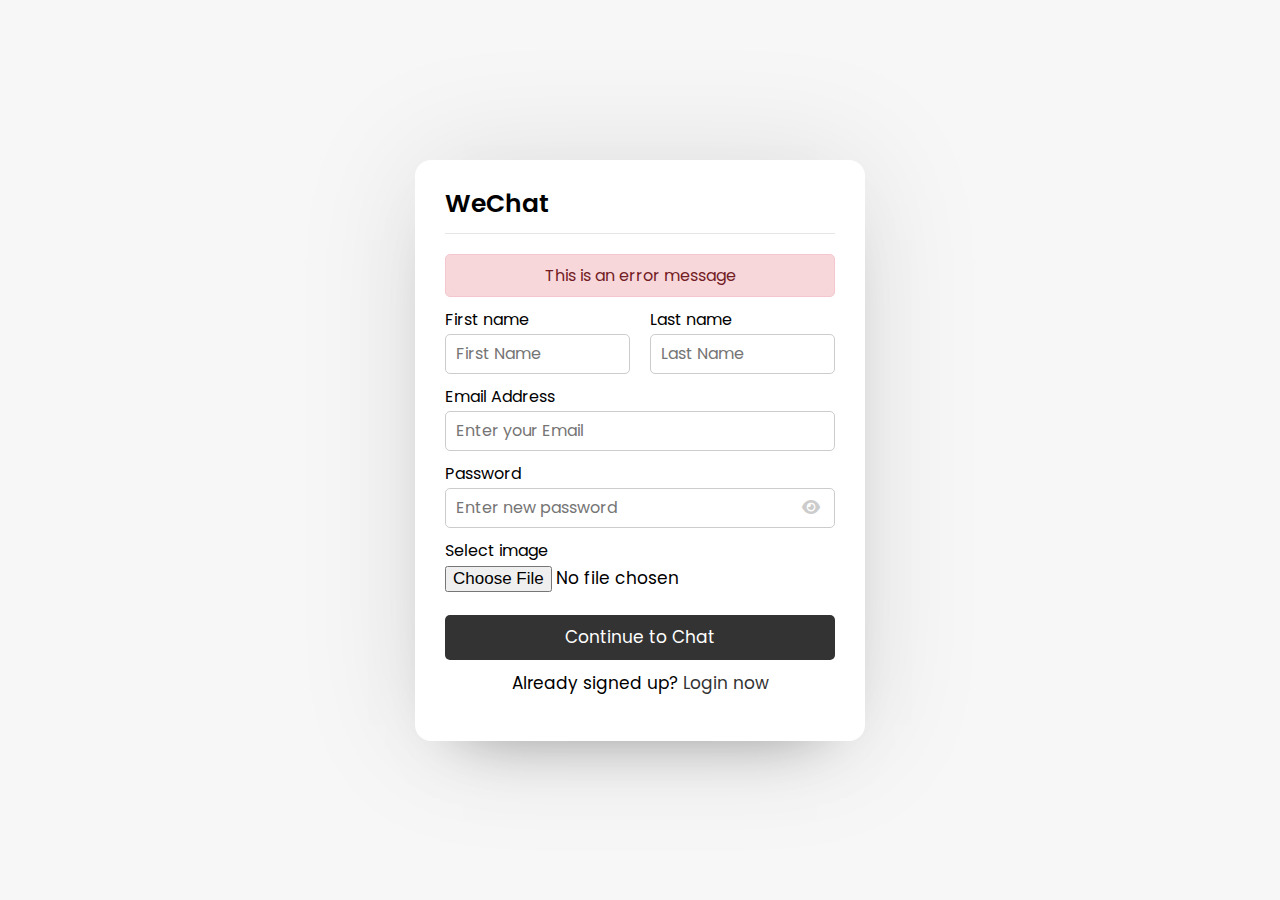
<file: index.html>
<!DOCTYPE html>
<html lang="en">
<head>
    <meta charset="UTF-8">
    <meta http-equiv="X-UA-Compatible" content="IE=edge">
    <meta name="viewport" content="width=device-width, initial-scale=1.0">
    <link rel="stylesheet" href="style.css">
    <link rel="stylesheet" href="https://cdnjs.cloudflare.com/ajax/libs/font-awesome/6.1.2/css/all.min.css"/>
    <title>www.wechat.com</title>
</head>
<body>

    <div class="wrapper">
        <div class="form">
            <header>WeChat</header>
            <form action="#">
                <div class="error-txt">This is an error message</div>
                <div class="name-details">
                    <div class="field input">
                        <label>First name</label>
                        <input type="text" placeholder="First Name">
                    </div>

                    <div class="field input">
                        <label>Last name</label>
                        <input type="text" placeholder="Last Name">
                    </div>
                </div>

                <div class="field input">
                    <label>Email Address</label>
                    <input type="text" placeholder="Enter your Email">
                </div>

                <div class="field input">
                    <label>Password</label>
                    <input id="password" type="password" autocomplete="false" placeholder="Enter new password">
                      <i id="eye" class="fa fa-eye" aria-hidden="true"></i>
                </div>
                <div class="field image">
                    <label>Select image</label>
                    <input type="file">
                </div>

                <div class="field button">
                    <input type="submit"value="Continue to Chat">
                </div>

                <div class="link">Already signed up? <a href="login.html">Login now</a></div>
            </form>
        </div>
    </div>


   
    <script src="assets/js/pass-shown-hide.js"></script>

</body>
</html>
</file>
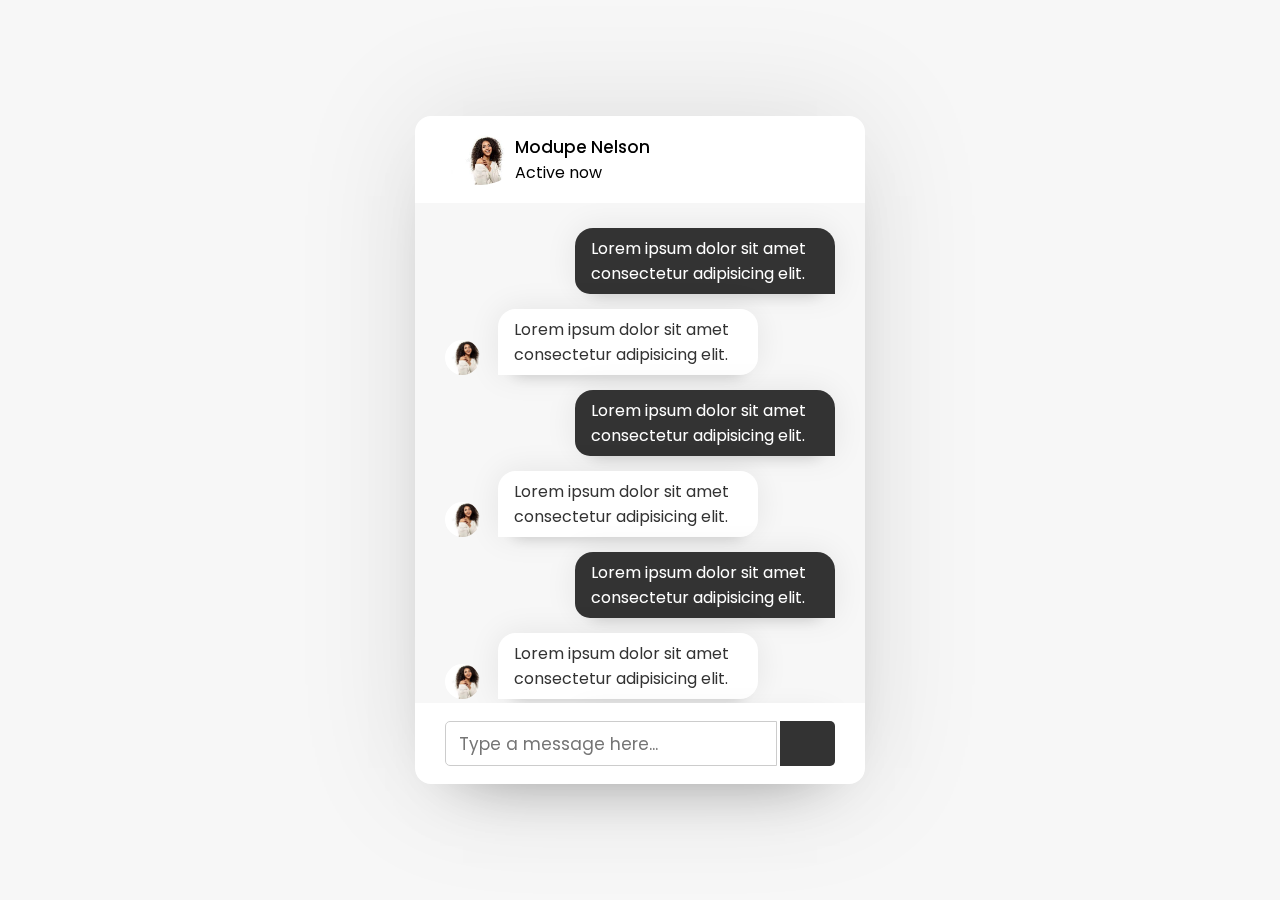
<file: chat.html>
<!DOCTYPE html>
<html lang="en">
<head>
    <meta charset="UTF-8">
    <meta http-equiv="X-UA-Compatible" content="IE=edge">
    <meta name="viewport" content="width=device-width, initial-scale=1.0">
    <link rel="stylesheet" href="style.css">
   <!-- <link rel="stylesheet" href=" https://cdn.jsdelivr.net/npm/@fortawesome/fontawesome-free@6.1.2/css/fontawesome.min.css"> -->
   <link rel="stylesheet" href="https://cdnjs.cloudflare.com/ajax/libs/font-awesome/6.1.2/css/all.min.css" integrity="sha512-1sCRPdkRXhBV2PBLUdRb4tMg1w2YPf37qatUFeS7zlBy7jJI8Lf4VHwWfZZfpXtYSLy85pkm9GaYVYMfw5BC1A==" crossorigin="anonymous" referrerpolicy="no-referrer" />
    <title>www.wechat.com</title>
</head>
<body>
    
    <div class="wrapper">
        <div class="chat-area">
            <header>
                <a href="#" class="back-icon"><i class="fa fa-arrow-left"></i></a>
                <img src="female.jpg" alt="">
                    <div class="details">
                        <span>Modupe Nelson</span>
                        <p>Active now</p>
                    </div>
            </header>
            
            <div class="chat-box">
                <div class="chat outgoing">
                    <div class="details">
                        <p>Lorem ipsum dolor sit amet consectetur adipisicing elit.</p>
                    </div>
                </div>

                <div class="chat incoming">
                    <img src="female.jpg" alt="">
                    <div class="details">
                        <p>Lorem ipsum dolor sit amet consectetur adipisicing elit.</p>
                    </div>
                </div>

                <div class="chat outgoing">
                    <div class="details">
                        <p>Lorem ipsum dolor sit amet consectetur adipisicing elit.</p>
                    </div>
                </div>

                <div class="chat incoming">
                    <img src="female.jpg" alt="">
                    <div class="details">
                        <p>Lorem ipsum dolor sit amet consectetur adipisicing elit.</p>
                    </div>
                </div>

                <div class="chat outgoing">
                    <div class="details">
                        <p>Lorem ipsum dolor sit amet consectetur adipisicing elit.</p>
                    </div>
                </div>

                <div class="chat incoming">
                    <img src="female.jpg" alt="">
                    <div class="details">
                        <p>Lorem ipsum dolor sit amet consectetur adipisicing elit.</p>
                    </div>
                </div>

                <div class="chat outgoing">
                    <div class="details">
                        <p>Lorem ipsum dolor sit amet consectetur adipisicing elit.</p>
                    </div>
                </div>

                <div class="chat incoming">
                    <img src="female.jpg" alt="">
                    <div class="details">
                        <p>Lorem ipsum dolor sit amet consectetur adipisicing elit.</p>
                    </div>
                </div> 
            </div>

            <form action="#" class="typing-area">
                <input type="text" placeholder="Type a message here...">
                <button><i class="fa fa-paper-plane"></i></button>
            </form>
        </div>
    </div>
</body>
</html>
</file>
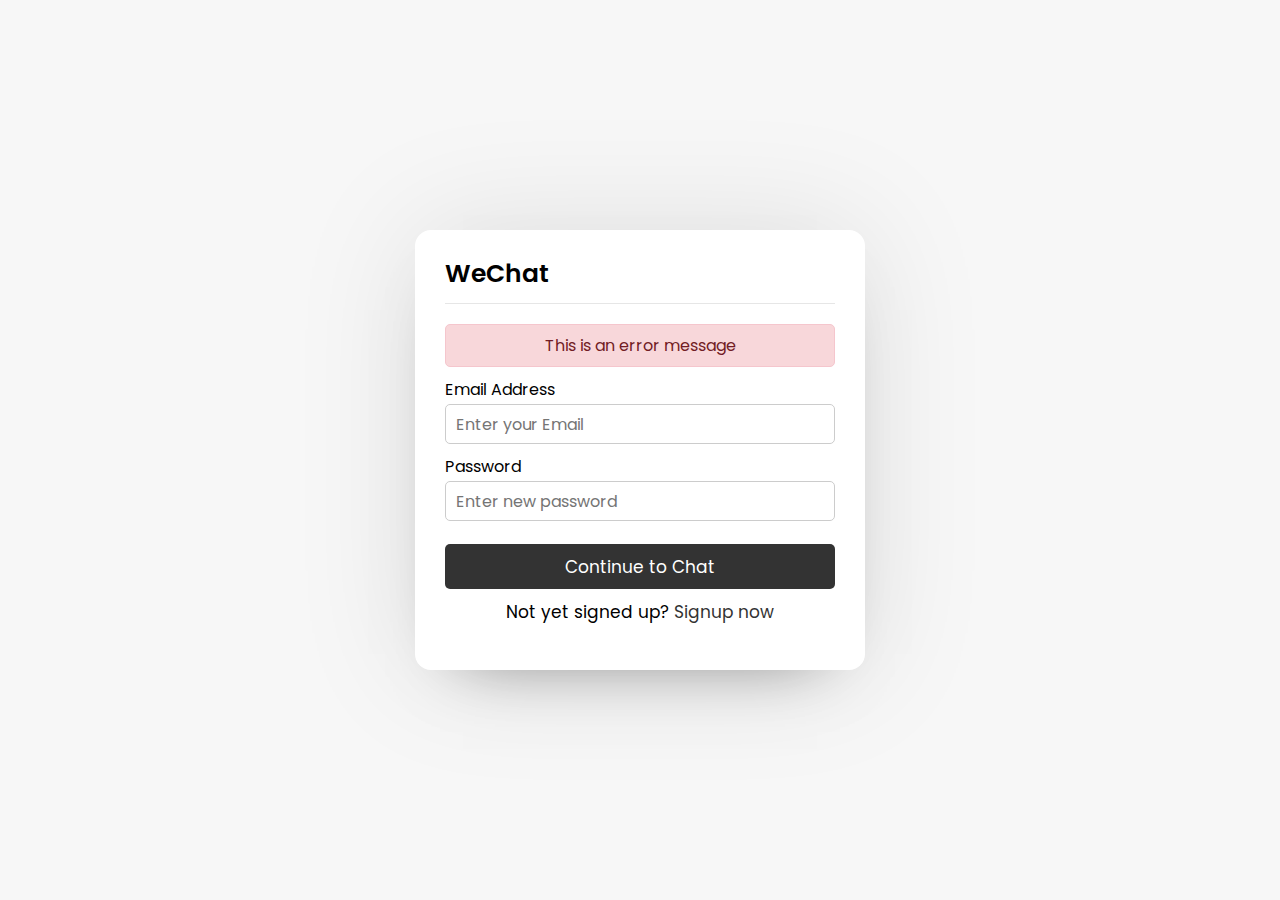
<file: login.html>
<!DOCTYPE html>
<html lang="en">
<head>
    <meta charset="UTF-8">
    <meta http-equiv="X-UA-Compatible" content="IE=edge">
    <meta name="viewport" content="width=device-width, initial-scale=1.0">
    <link rel="stylesheet" href="style.css">
   <!-- <link rel="stylesheet" href=" https://cdn.jsdelivr.net/npm/@fortawesome/fontawesome-free@6.1.2/css/fontawesome.min.css"> -->
   <link rel="stylesheet" href="https://cdnjs.cloudflare.com/ajax/libs/font-awesome/6.1.2/css/all.min.css" integrity="sha512-1sCRPdkRXhBV2PBLUdRb4tMg1w2YPf37qatUFeS7zlBy7jJI8Lf4VHwWfZZfpXtYSLy85pkm9GaYVYMfw5BC1A==" crossorigin="anonymous" referrerpolicy="no-referrer" />
    <title>www.wechat.com</title>
</head>
<body>
    
    <div class="wrapper">
        <div class="form">
            <header>WeChat</header>
            <form action="#">
                <div class="error-txt">This is an error message</div>
        
                <div class="field input">
                    <label>Email Address</label>
                    <input type="text" placeholder="Enter your Email">
                </div>

                <div class="field input">
                    <label>Password</label>
                    <input type="text" placeholder="Enter new password">
                    <i class="fa fa-eye" aria-hidden="true"></i>
                </div>

                
                <div class="field button">
                    <input type="submit" value="Continue to Chat">
                </div>

                <div class="link">Not yet signed up? <a href="index.html">Signup now</a></div>
            </form>
        </div>
    </div>
</body>
</html>
</file>
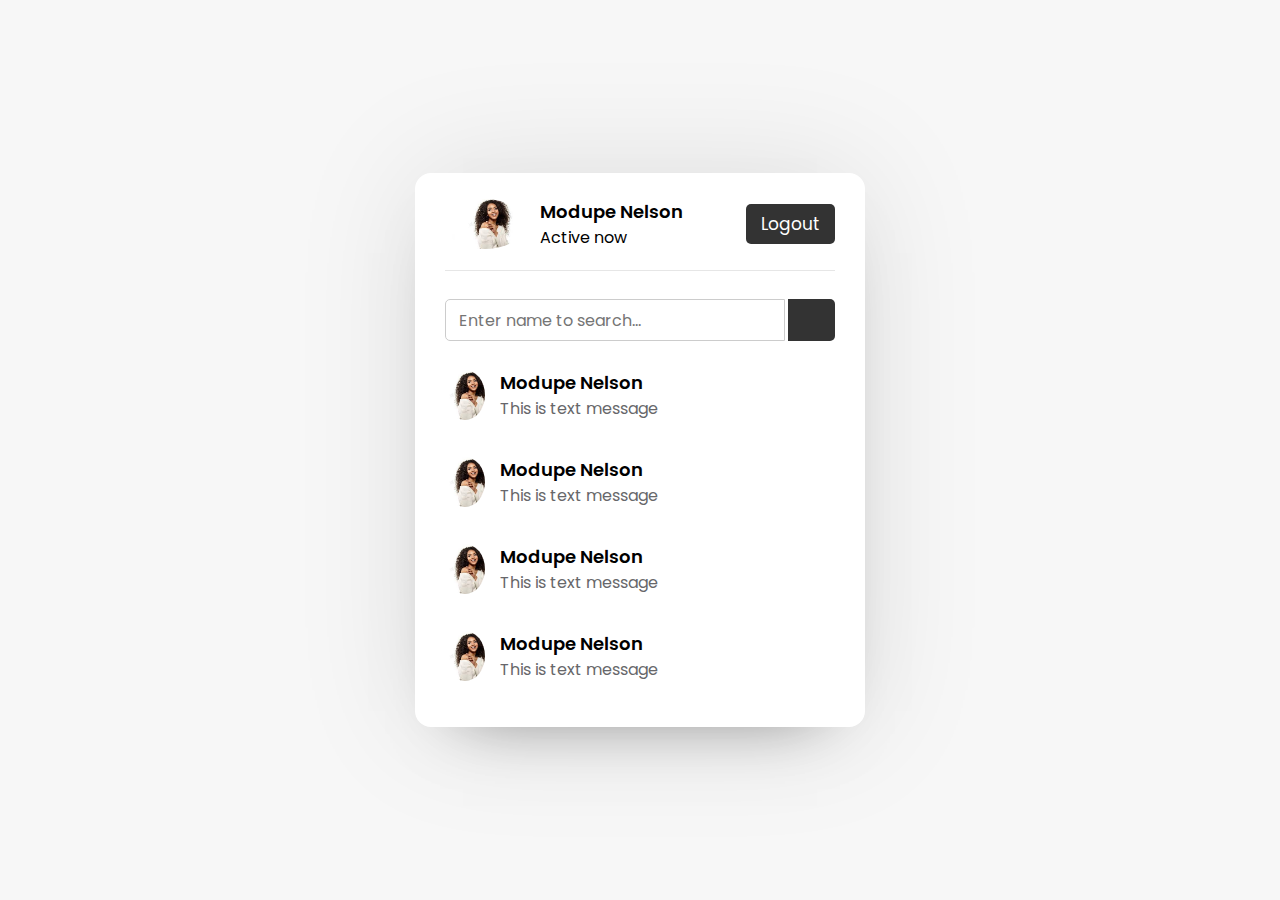
<file: users.html>
<!DOCTYPE html>
<html lang="en">
<head>
    <meta charset="UTF-8">
    <meta http-equiv="X-UA-Compatible" content="IE=edge">
    <meta name="viewport" content="width=device-width, initial-scale=1.0">
    <link rel="stylesheet" href="style.css">
   <!-- <link rel="stylesheet" href=" https://cdn.jsdelivr.net/npm/@fortawesome/fontawesome-free@6.1.2/css/fontawesome.min.css"> -->
   <link rel="stylesheet" href="https://cdnjs.cloudflare.com/ajax/libs/font-awesome/6.1.2/css/all.min.css" integrity="sha512-1sCRPdkRXhBV2PBLUdRb4tMg1w2YPf37qatUFeS7zlBy7jJI8Lf4VHwWfZZfpXtYSLy85pkm9GaYVYMfw5BC1A==" crossorigin="anonymous" referrerpolicy="no-referrer" />
    <title>www.wechat.com</title>
</head>
<body>
    
    <div class="wrapper">
        <div class="users">
            <header>
                <div class="content">
                    <img src="female.jpg" style="width: 80px; height:50px; border-radius: 50%; object-fit:cover">
                    <div class="details">
                        <span>Modupe Nelson</span>
                        <p>Active now</p>
                    </div>
                </div>
                <a href="login.html" class="logout">Logout</a>
            </header>
            <div class="search">
                <span class="text">Select an user to start chat</span>
                <input type="text" placeholder="Enter name to search...">
                <button><i class=" fa fa-search"></i></button>
            </div>

            <div class="users-list">
                <a href="chat.html">
                    <div class="content">
                        <img src="female.jpg" style="width: 40px; height:50px; border-radius: 50%; object-fit:cover">
                        <div class="details">
                            <span>Modupe Nelson</span>
                            <p>This is text message</p>
                        </div>
                    </div>
                    <div class="status-dot">
                        <i class="fa fa-circle"></i>
                    </div>
                </a>

                <a href="chat.html">
                    <div class="content">
                        <img src="female.jpg" style="width: 40px; height:50px; border-radius: 50%; object-fit:cover">
                        <div class="details">
                            <span>Modupe Nelson</span>
                            <p>This is text message</p>
                        </div>
                    </div>
                    <div class="status-dot">
                        <i class="fa fa-circle"></i>
                    </div>
                </a>

                <a href="chat.html">
                    <div class="content">
                        <img src="female.jpg" style="width: 40px; height:50px; border-radius: 50%; object-fit:cover">
                        <div class="details">
                            <span>Modupe Nelson</span>
                            <p>This is text message</p>
                        </div>
                    </div>
                    <div class="status-dot">
                        <i class="fa fa-circle"></i>
                    </div>
                </a>

                <a href="chat.html">
                    <div class="content">
                        <img src="female.jpg" style="width: 40px; height:50px; border-radius: 50%; object-fit:cover">
                        <div class="details">
                            <span>Modupe Nelson</span>
                            <p>This is text message</p>
                        </div>
                    </div>
                    <div class="status-dot">
                        <i class="fa fa-circle"></i>
                    </div>
                </a>
            </div>
        </div>
    </div>
</body>
</html>
</file>
<file: style.css>
@import url('https://fonts.googleapis.com/css2?family=Kalam:wght@300;400;700&family=Outfit:wght@100;200;300;400;500;600;700;800;900&family=Poppins:wght@200;400&display=swap');
                
*{
    margin:0;
    padding: 0;
    box-sizing: border-box;
    text-decoration: none;
    font-family: 'Poppins', san-serif;
}

body{
    display: flex;
    align-items: center;
    justify-content: center;
    min-height: 100vh;
    background: #f7f7f7;
}

.wrapper{
    background: #fff;
    width: 450px;
    border-radius: 16px;
    box-shadow: 0 0 128px 0 rgba(0,0,0,0.1),
    0 32px 64px -48px rgba(0,0,0,0.5);
}

/* Signup Form CSS code */

.form{
    padding: 25px 30px;
}

.form header {
    font-size: 25px;
    padding-bottom: 10px;
    font-weight: 600;
    border-bottom: 1px solid #e6e6e6;
}
.form form{
    margin: 20px 0;
}

.form form .error-txt{
    color: #721c24;
    background: #f8d7da;
    padding: 8px 10px;
    text-align: center;
    border-radius: 5px;
    margin-bottom: 10px;
    border: 1px solid #f5c6cd;
}

.form form .name-details{
    display: flex;
}

.form form .name-details .field:first-child{
    margin-right: 10px;
}

.form form .name-details .field:last-child{
    margin-left: 10px;
}

.form form .field {
    display: flex;
    position: relative;
    flex-direction: column;
    margin-bottom: 10px;
}

.form form .field label{
    margin-bottom: 2px;
}

.form form .field input{
    outline: none;
}

.form form .input input {
    height: 40px;
    width: 100%;
    font-size: 16px;
    padding: 0 10px;
    border: 1px solid #ccc;
    border-radius: 5px;
}

.form form .image input{
    font-size: 17px;
}

.form form .button input{
    margin-top: 13px;
    height: 45px;
    border: none;
    font-size: 17px;
    font-weight: 400;
    background: #333;
    color: #fff;
    border-radius: 5px;
    cursor: pointer;
}

.form form .field i{
    position:absolute;
    right: 15px;
    color: #ccc;
    top: 70%;
    transform: translateY(-50%);
    cursor: pointer;
}

.form form .field i.active::before{
    color: #333;
    content: "/f070";
}

.form .link{
    text-align: center;
    margin: 10px 0;
    font-size: 17px;
}

.form .link a{
    color: #333;
}

.form .link a:hover{
    text-decoration: underline;
}

/* Users Area CSS Code */

.users{
    padding: 25px 30px;
}

.users header,
.users-list a{
    display: flex;
    align-items: center;
    padding-bottom: 20px;
    justify-content: space-between;
    border-bottom: 1px solid #e6e6e6;
}

:is(.users, .users-lis) .content{
    display: flex;
    align-items: center;
}

:is(.users, .users-lis) .details{
    color: #000;
    margin-left: 15px;
}

:is(.users, .users-lis) .details span{
    font-size: 18px;
    font-weight: 550;
}

.users header .logout{
    color: #fff;
    padding: 7px 15px;
    font-size: 17px;
    border-radius: 5px;
    background: #333;
}

.users .search {
    margin: 28px 0;
    display: flex;
    position: relative;
    align-items: center;
    justify-content: space-between;
}

.users .search .text {
    font-size: 18px;
}

.users .search input{
    position: absolute;
    height: 42px;
    width: calc(100% - 50px);
    border: 1px solid #ccc;
    padding: 0 13px;
    font-size: 16px;
    border-radius: 5px 0 0 5px;
    outline: none;
}

.users .search button{
    width: 47px;
    height: 42px;
    border: none;
    outline: none;
    color: #fff;
    cursor: pointer;
    font-size: 17px;
    background:#333;
    border-radius: 0 5px 5px 0;
}

.users-list {
    max-height: 350px;
    overflow-y: auto;
}

:is(.users-list, .chat-box)::-webkit-scrollbar{
    width: 0px;
}

.users-list a {
    margin-bottom: 15px;
    page-break-after: 10px;
    padding-right: 15px;
    border-bottom: #f1f1f1;
}

.users-list a:last-child{
    border: none;
    margin-bottom: 0px;
}

.users-list a .content p {
    color: #67676a;
}

.users-list a .status-dot{
    font-size: 12px;
    color: #468669
}

/* We'll use this class name in php to show offline status */

.users-list a .status-dot.offline{
    color: #ccc;
}

/* Chat Area CSS Code */

.chat-area header{
    display: flex;
    align-items: center;
    padding: 18px 30px;
}

.chat-area header .back-icon{
    font-size: 18px;
    color:#333;
}

.chat-area header img {
    height: 50px;
    width: 70px;
    border-radius: 50%;
}

.chat-area header span{
    font-size: 17px;
    font-weight: 500;
}

.chat-box{
    overflow-y: auto;
    height: 500px;
    background: #f7f7f7;
    padding: 10px 30px 20px 30px;
    box-shadow: inset 0 32px 32px -32px rgba(0, 0, 0 / 5%),
                inset 0 -32px 32px -32px rgba(0, 0, 0 / 5%);
}

.chat-box .chat {
    margin: 15px 0;
}

.chat-box .chat p{
    word-wrap: break-word;
    padding: 8px 16px;
    box-shadow: 0 0 32px rgb(0 0 0 / 8%),
    0 16px 16px -16px rgb(0 0 0 / 18%);
}

.chat-box .outgoing{
    display: flex;
}

.outgoing .details {
    margin-left: auto; 
    max-width: calc(100% - 130px);
}

.outgoing .details p {
    background: #333;
    color: #fff;
    border-radius: 18px 18px 0 15px;
}

.chat-box .incoming{
    display: flex;
    align-items: flex-end;
}

.chat-box .incoming img{
    height: 35px;
    width: 35px;
    object-fit: cover;
    border-radius: 50%;
}

.incoming .details{
    margin-left: 18px;
    margin-right: auto; 
    max-width: calc(100% - 130px);
    
}

.incoming .details p {
    background: #fff;
    color: #333;
    border-radius: 18px 18px 18px 0;
}

.chat-area .typing-area {
    padding: 18px 30px;
    display: flex;
    justify-content: space-between;
}

.typing-area input{
    height: 45px;
    width: calc(100% - 58px);
    font-size: 17px;
    border: 1px solid #ccc;
    padding: 0 13px;
    border-radius: 5px 0 0 5px;
    outline: none;
}

.typing-area button{
    width: 55px;
    border: none;
    outline: none;
    background: #333;
    color:#fff;
    font-size: 19px;
    cursor: pointer;
    border-radius: 0 5px 5px 0;
}
</file>
